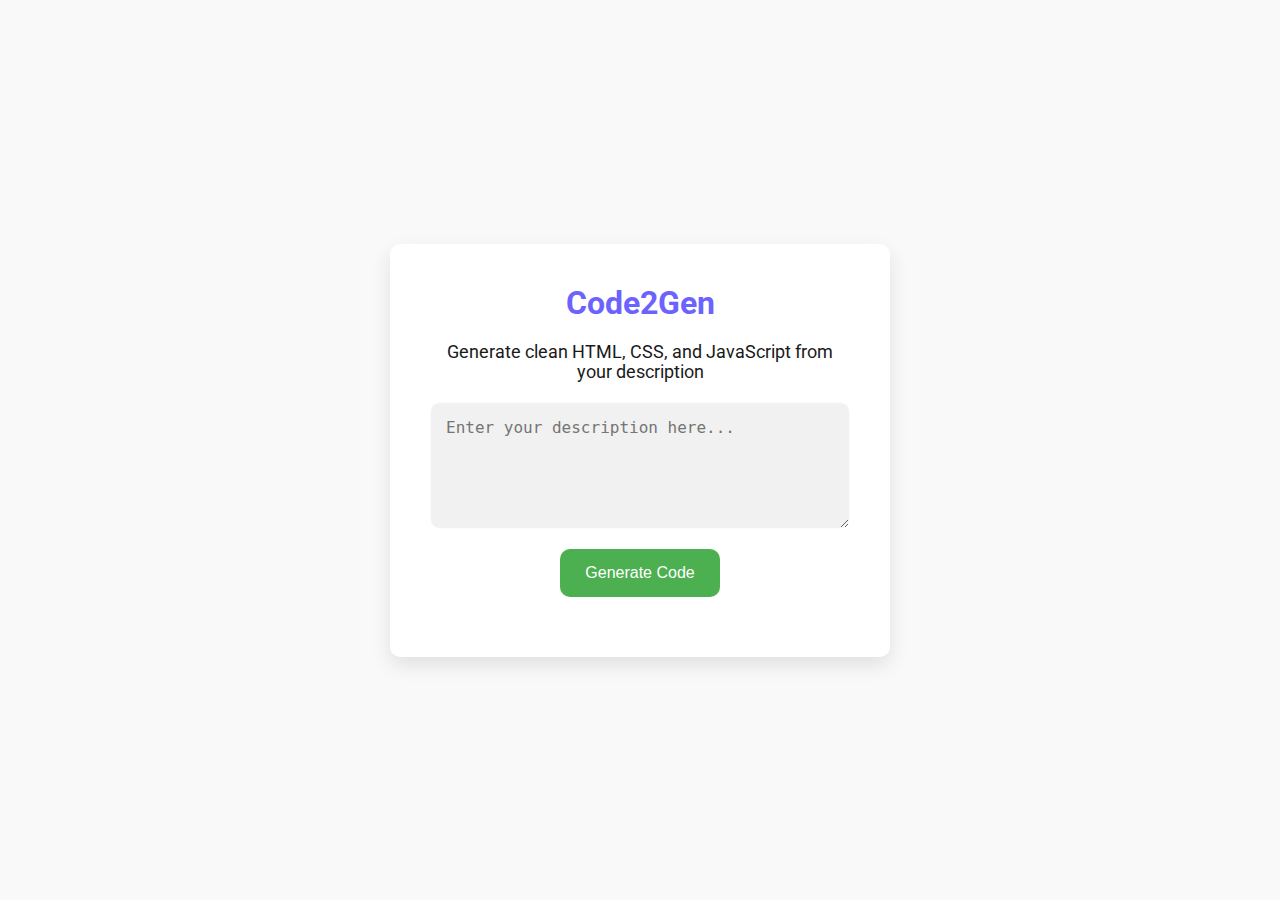
<file: index.html>
<!DOCTYPE html>
<html lang="en">
<head>
    <meta charset="UTF-8">
    <meta name="viewport" content="width=device-width, initial-scale=1.0">
    <title>Code2Gen - Generate HTML, CSS, JS</title>
    <link rel="stylesheet" href="styles.css">
    <link href="https://fonts.googleapis.com/css2?family=Roboto:wght@400;500;700&display=swap" rel="stylesheet">
    <link rel="icon" type="image/png" href="fav/favicon-48x48.png" sizes="48x48" />
    <link rel="icon" type="image/svg+xml" href="fav/favicon.svg" />
    <link rel="shortcut icon" href="fav/favicon.ico" />
    <link rel="apple-touch-icon" sizes="180x180" href="fav/apple-touch-icon.png" />
    <link rel="manifest" href="fav/site.webmanifest" />
</head>
<body>
    <div class="wrapper">
        <div class="card">
            <h1>Code2Gen</h1>
            <p>Generate clean HTML, CSS, and JavaScript from your description</p>
            <form id="generate-form">
                <textarea id="description" placeholder="Enter your description here..." rows="5"></textarea>
                <button type="submit">Generate Code</button>
            </form>
            <div id="loader" class="loader" style="display: none;"></div>
            <div id="result">
                <!-- Loader will be shown here -->
               
            </div>
        </div>
    </div>

    <script src="script.js"></script>
</body>
</html>
</file>
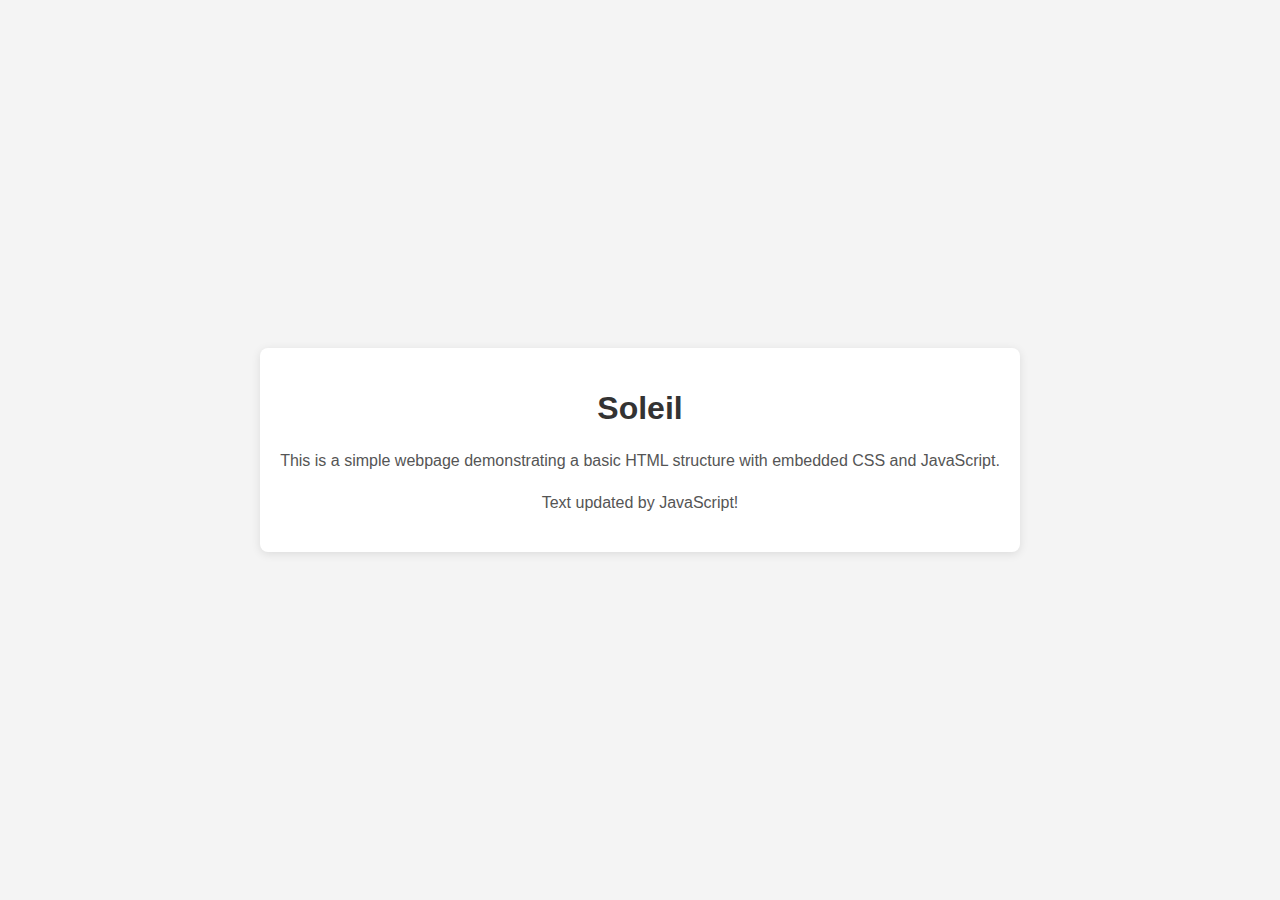
<file: builds/build_10_index.html>
<!DOCTYPE html>
<html lang="en">
<head>
    <meta charset="UTF-8">
    <meta name="viewport" content="width=device-width, initial-scale=1.0">
    <title>Soleil</title>
    <style>
        body {
            font-family: sans-serif;
            margin: 0;
            padding: 0;
            background-color: #f4f4f4;
            display: flex;
            justify-content: center;
            align-items: center;
            min-height: 100vh;
        }
        .container {
            background-color: white;
            padding: 20px;
            border-radius: 8px;
            box-shadow: 0 2px 10px rgba(0, 0, 0, 0.1);
            text-align: center;
        }
        h1 {
            color: #333;
        }
        p {
            color: #555;
            line-height: 1.6;
        }
        @media (max-width: 768px) {
            .container {
                padding: 10px;
            }
        }
    </style>
</head>
<body>
    <div class="container">
        <h1>Soleil</h1>
        <p>This is a simple webpage demonstrating a basic HTML structure with embedded CSS and JavaScript.</p>
        <p id="dynamic-text">This text will be updated by JavaScript.</p>
    </div>
    <script>
        //Simple JavaScript to update the text
        document.getElementById("dynamic-text").textContent = "Text updated by JavaScript!";
    </script>
</body>
</html>
</file>
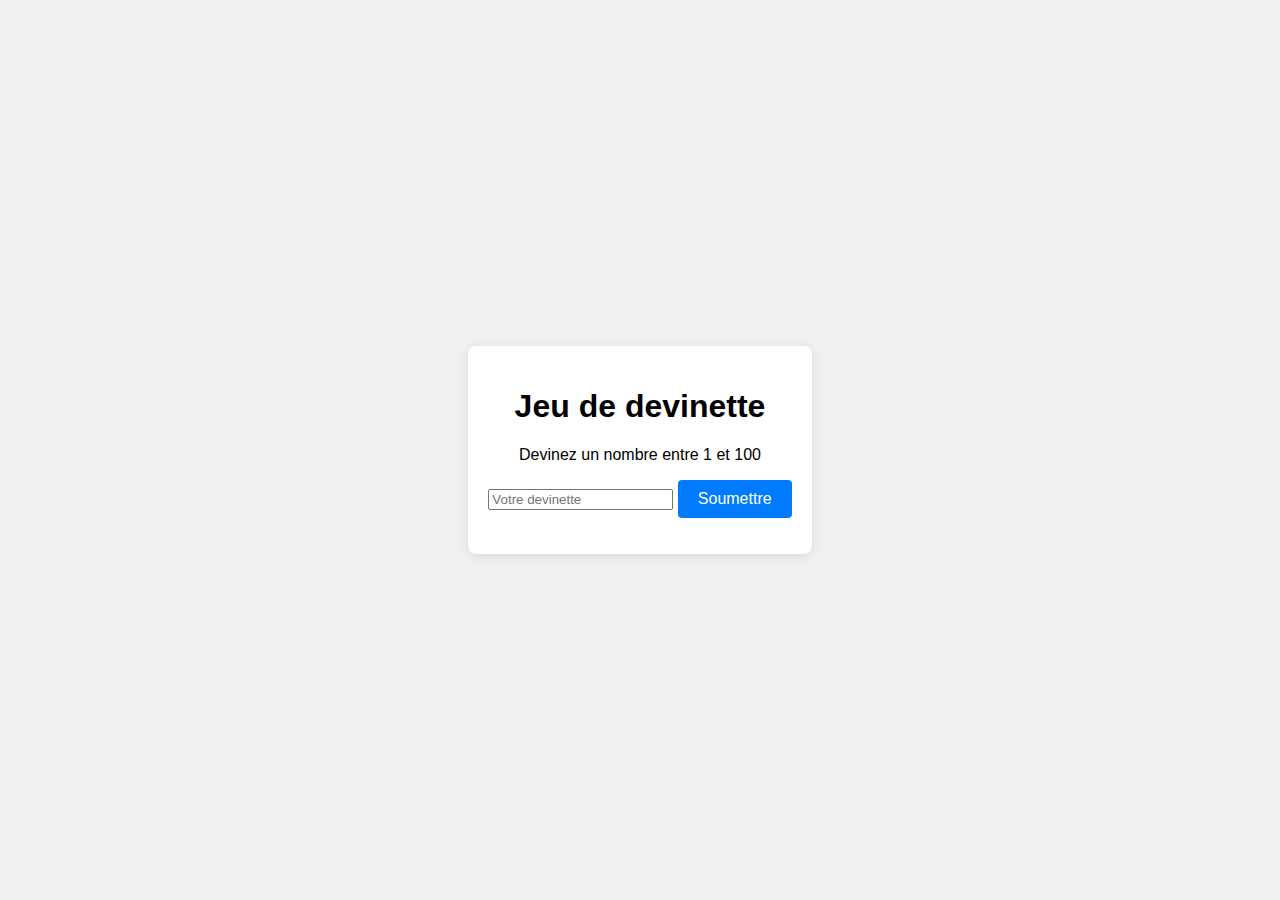
<file: builds/build_18_index.html>
<!DOCTYPE html>
<html lang="fr">
<head>
    <meta charset="UTF-8">
    <meta name="viewport" content="width=device-width, initial-scale=1.0">
    <title>Jeu en JavaScript</title>
    <style>
        body {
            font-family: Arial, sans-serif;
            background-color: #f0f0f0;
            display: flex;
            justify-content: center;
            align-items: center;
            height: 100vh;
            margin: 0;
        }
        #game {
            background: white;
            border-radius: 8px;
            box-shadow: 0 2px 10px rgba(0, 0, 0, 0.1);
            padding: 20px;
            text-align: center;
        }
        button {
            padding: 10px 20px;
            font-size: 16px;
            border: none;
            border-radius: 4px;
            background-color: #007bff;
            color: white;
            cursor: pointer;
            transition: background-color 0.3s;
        }
        button:hover {
            background-color: #0056b3;
        }
    </style>
</head>
<body>
    <div id="game">
        <h1>Jeu de devinette</h1>
        <p>Devinez un nombre entre 1 et 100</p>
        <input type="number" id="guess" placeholder="Votre devinette" />
        <button id="submit">Soumettre</button>
        <p id="message"></p>
    </div>
    <script>
        const randomNumber = Math.floor(Math.random() * 100) + 1;
        const submitButton = document.getElementById('submit');
        const messageDisplay = document.getElementById('message');
        const guessInput = document.getElementById('guess');

        submitButton.addEventListener('click', function() {
            const userGuess = parseInt(guessInput.value);
            if (isNaN(userGuess)) {
                messageDisplay.textContent = 'Veuillez entrer un nombre valide.';
                return;
            }
            if (userGuess < 1 || userGuess > 100) {
                messageDisplay.textContent = 'Le nombre doit être entre 1 et 100.';
                return;
            }
            if (userGuess === randomNumber) {
                messageDisplay.textContent = 'Bravo! Vous avez deviné le bon nombre!';
            } else if (userGuess < randomNumber) {
                messageDisplay.textContent = 'Trop bas! Essayez encore.';
            } else {
                messageDisplay.textContent = 'Trop haut! Essayez encore.';
            }
        });
    </script>
</body>
</html>
</file>
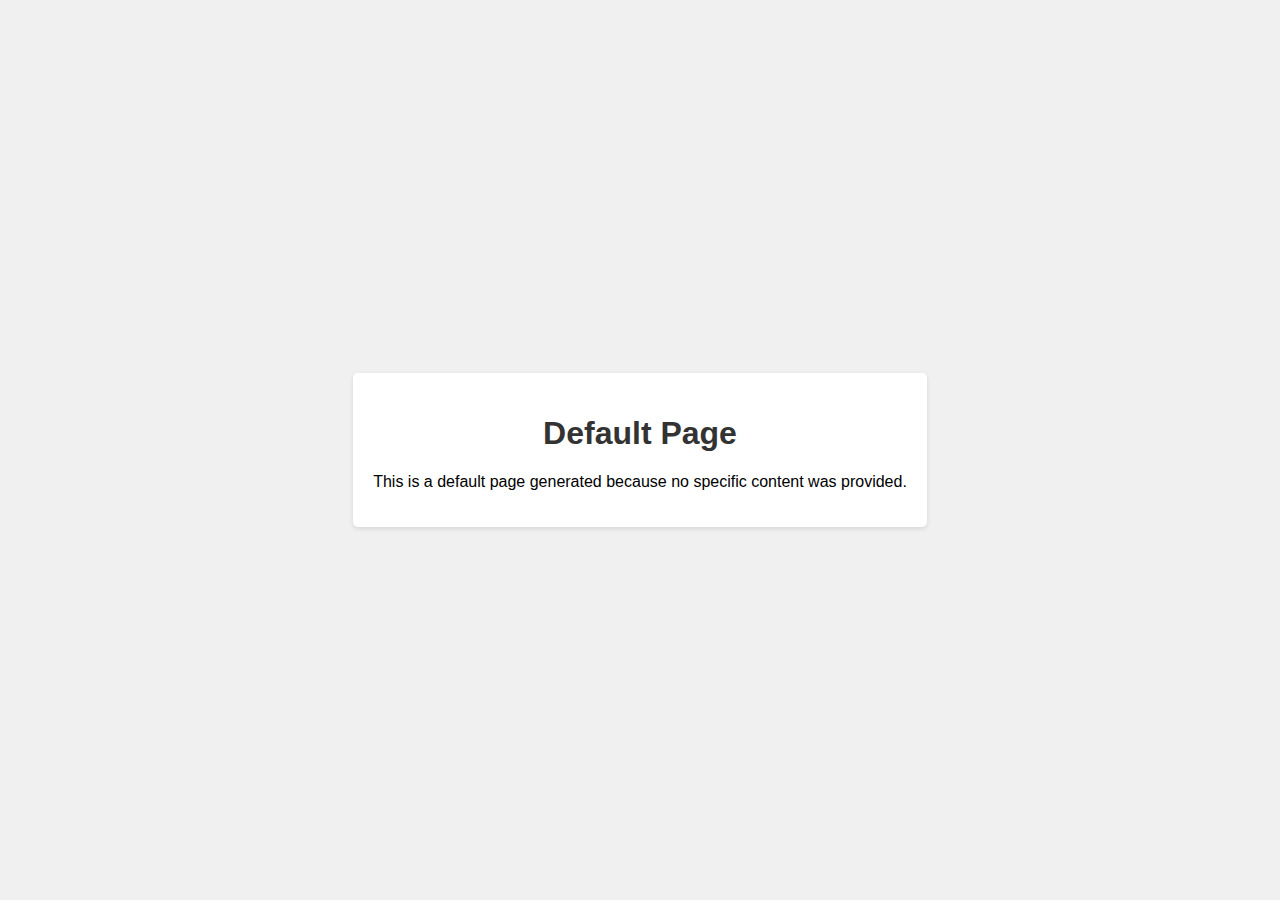
<file: builds/build_8_index.html>
<!DOCTYPE html>
<html lang="en">
<head>
    <meta charset="UTF-8">
    <meta name="viewport" content="width=device-width, initial-scale=1.0">
    <title>Default Page</title>
    <style>
        body {
            font-family: sans-serif;
            margin: 0;
            padding: 0;
            display: flex;
            justify-content: center;
            align-items: center;
            min-height: 100vh;
            background-color: #f0f0f0;
        }

        .container {
            background-color: #fff;
            padding: 20px;
            border-radius: 5px;
            box-shadow: 0 2px 5px rgba(0, 0, 0, 0.1);
            text-align: center;
        }
        h1 {
            color: #333;
        }
    </style>
</head>
<body>
    <div class="container">
        <h1>Default Page</h1>
        <p>This is a default page generated because no specific content was provided.</p>
    </div>
    <script>
        // Add your JavaScript code here if needed.
        console.log("Page loaded");
    </script>
</body>
</html>
</file>
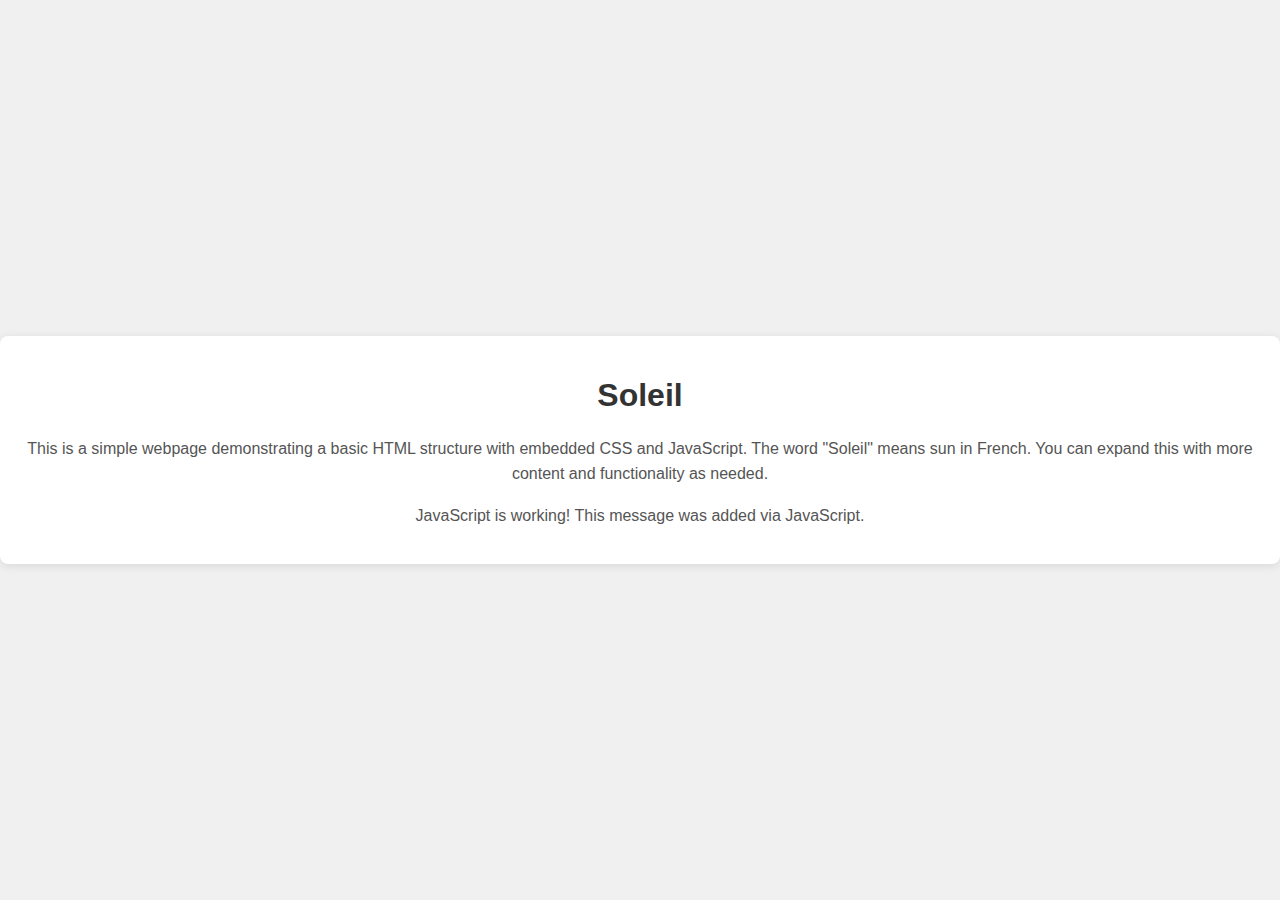
<file: builds/build_9_index.html>
<!DOCTYPE html>
<html lang="en">
<head>
    <meta charset="UTF-8">
    <meta name="viewport" content="width=device-width, initial-scale=1.0">
    <title>Soleil</title>
    <style>
        body {
            font-family: sans-serif;
            display: flex;
            justify-content: center;
            align-items: center;
            min-height: 100vh;
            margin: 0;
            background-color: #f0f0f0;
        }
        .container {
            background-color: white;
            padding: 20px;
            border-radius: 8px;
            box-shadow: 0 2px 10px rgba(0, 0, 0, 0.1);
            text-align: center;
        }
        h1 {
            color: #333;
        }
        p {
            color: #555;
            line-height: 1.6;
        }
        @media (max-width: 768px) {
            .container {
                width: 90%;
            }
        }
    </style>
</head>
<body>
    <div class="container">
        <h1>Soleil</h1>
        <p>This is a simple webpage demonstrating a basic HTML structure with embedded CSS and JavaScript.  The word "Soleil" means sun in French.  You can expand this with more content and functionality as needed.</p>
        <p id="js-message"></p>
    </div>
    <script>
        document.getElementById('js-message').textContent = 'JavaScript is working! This message was added via JavaScript.';
    </script>
</body>
</html>
</file>
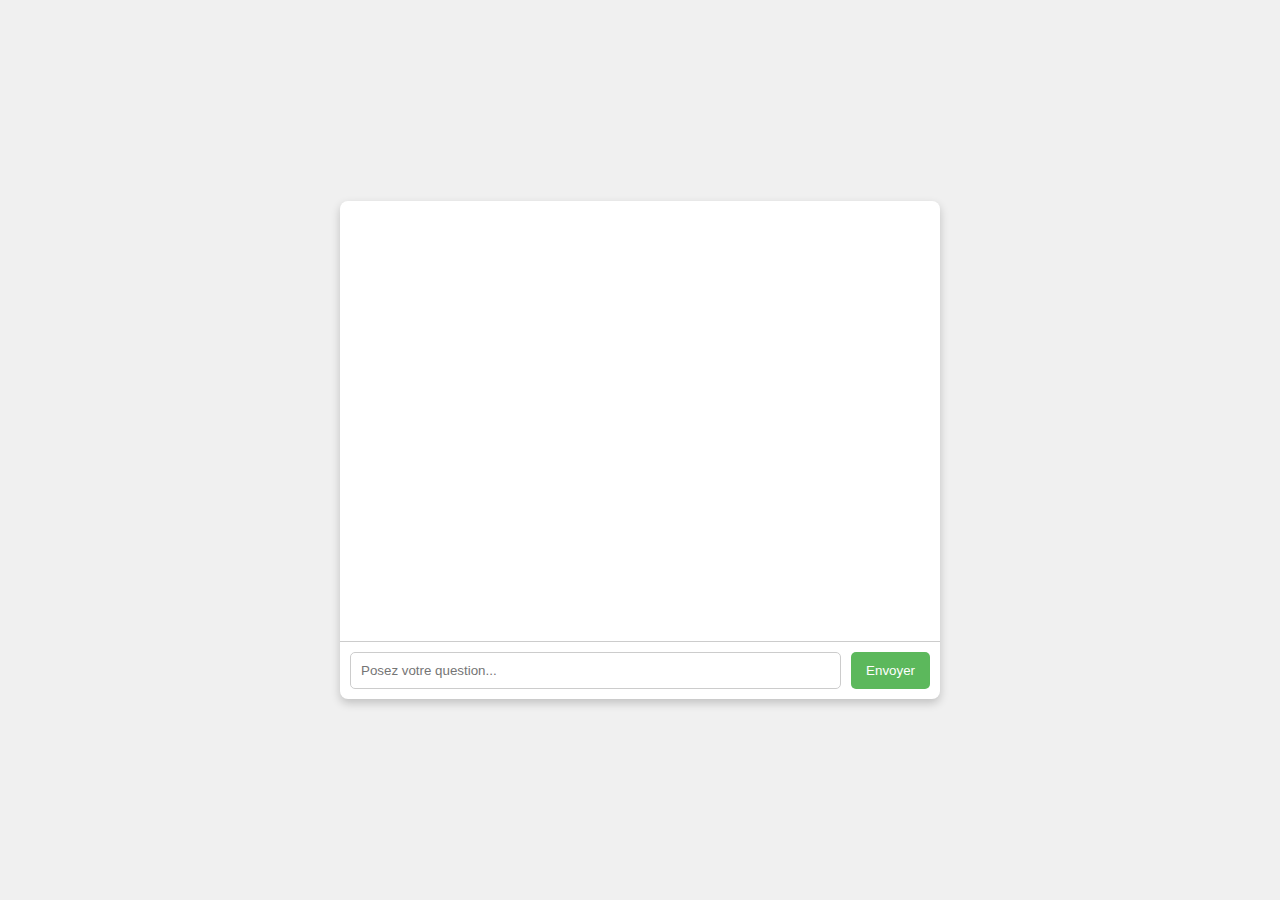
<file: builds/Chat_Like_GPT.html>
<!DOCTYPE html>
<html lang="fr">
<head>
    <meta charset="UTF-8">
    <meta name="viewport" content="width=device-width, initial-scale=1.0">
    <title>Chat Like GPT</title>
    <style>
        body {
            font-family: Arial, sans-serif;
            background-color: #f0f0f0;
            margin: 0;
            padding: 0;
            display: flex;
            justify-content: center;
            align-items: center;
            height: 100vh;
        }
        #chat-container {
            width: 90%;
            max-width: 600px;
            background: white;
            border-radius: 8px;
            box-shadow: 0 4px 10px rgba(0, 0, 0, 0.2);
            overflow: hidden;
        }
        #messages {
            padding: 20px;
            height: 400px;
            overflow-y: auto;
        }
        .message {
            margin: 10px 0;
            padding: 10px;
            border-radius: 5px;
        }
        .user {
            background-color: #e1ffc7;
            align-self: flex-end;
        }
        .bot {
            background-color: #d1e0ff;
            align-self: flex-start;
        }
        #input-area {
            display: flex;
            padding: 10px;
            border-top: 1px solid #ccc;
        }
        #user-input {
            flex: 1;
            padding: 10px;
            border: 1px solid #ccc;
            border-radius: 5px;
            margin-right: 10px;
        }
        #send-button {
            padding: 10px 15px;
            background-color: #5cb85c;
            border: none;
            border-radius: 5px;
            color: white;
            cursor: pointer;
        }
        #send-button:hover {
            background-color: #4cae4c;
        }
    </style>
</head>
<body>
    <div id="chat-container">
        <div id="messages"></div>
        <div id="input-area">
            <input type="text" id="user-input" placeholder="Posez votre question..." />
            <button id="send-button">Envoyer</button>
        </div>
    </div>
    <script>
        const messagesContainer = document.getElementById('messages');
        const userInput = document.getElementById('user-input');
        const sendButton = document.getElementById('send-button');

        sendButton.addEventListener('click', sendMessage);
        userInput.addEventListener('keypress', function(event) {
            if (event.key === 'Enter') {
                sendMessage();
            }
        });

        function sendMessage() {
            const userMessage = userInput.value.trim();
            if (userMessage) {
                addMessage(userMessage, 'user');
                userInput.value = '';
                // Simulate bot response
                setTimeout(() => addMessage('Ceci est une réponse du bot.', 'bot'), 500);
            }
        }

        function addMessage(text, sender) {
            const messageDiv = document.createElement('div');
            messageDiv.classList.add('message', sender);
            messageDiv.textContent = text;
            messagesContainer.appendChild(messageDiv);
            messagesContainer.scrollTop = messagesContainer.scrollHeight; // Scroll to bottom
        }
    </script>
</body>
</html>
</file>
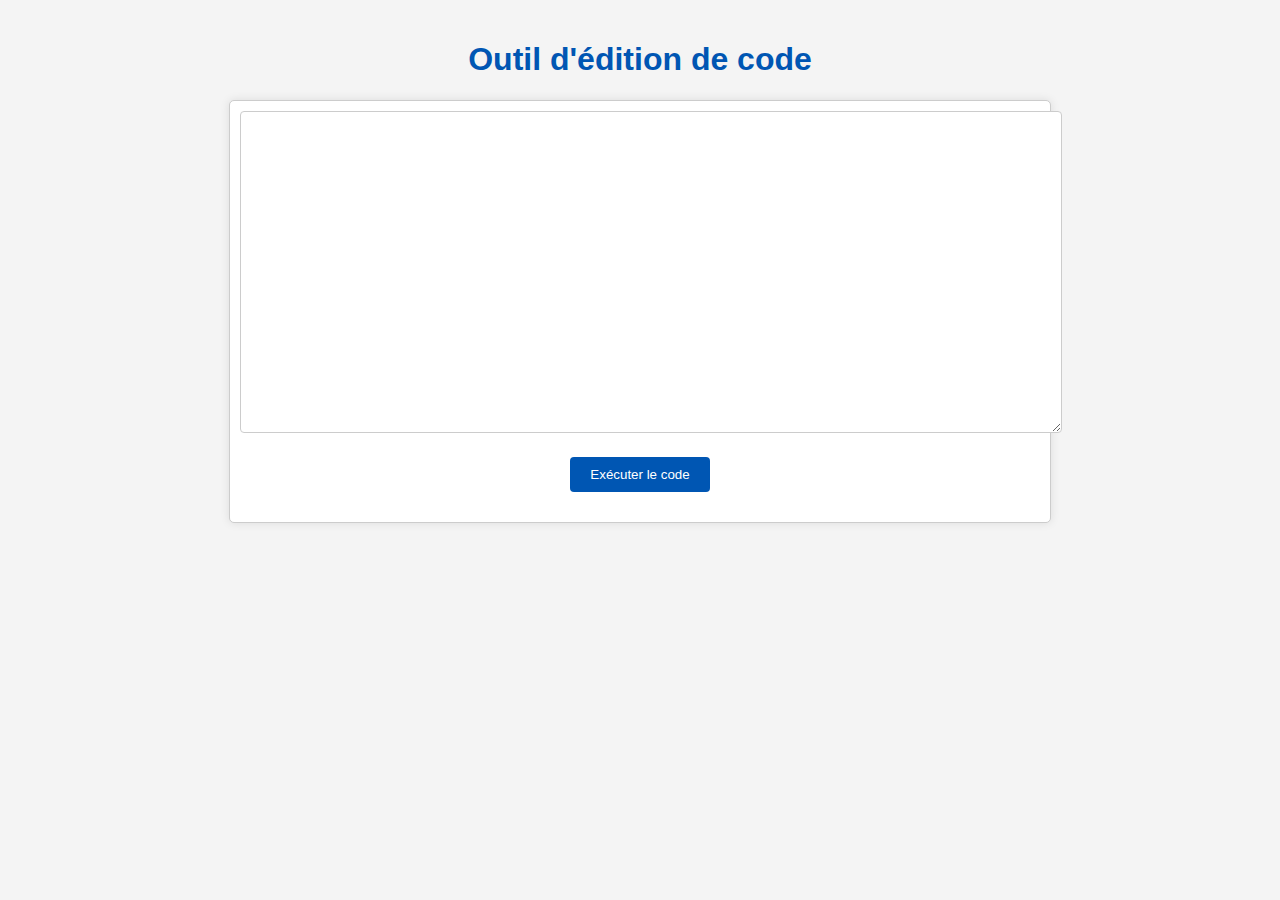
<file: builds/code_editor.html>
<!DOCTYPE html>
<html lang="fr">
<head>
    <meta charset="UTF-8">
    <meta name="viewport" content="width=device-width, initial-scale=1.0">
    <title>Outil d'édition de code</title>
    <style>
        body {
            font-family: Arial, sans-serif;
            margin: 0;
            padding: 20px;
            background-color: #f4f4f4;
            color: #333;
        }
        h1 {
            text-align: center;
            color: #0056b3;
        }
        .editor {
            width: 100%;
            max-width: 800px;
            margin: 20px auto;
            padding: 10px;
            border: 1px solid #ccc;
            background-color: #fff;
            border-radius: 5px;
            box-shadow: 0 0 10px rgba(0, 0, 0, 0.1);
        }
        textarea {
            width: 100%;
            height: 300px;
            border: 1px solid #ccc;
            border-radius: 4px;
            padding: 10px;
            font-family: monospace;
        }
        button {
            display: block;
            margin: 20px auto;
            padding: 10px 20px;
            background-color: #0056b3;
            color: #fff;
            border: none;
            border-radius: 4px;
            cursor: pointer;
        }
        button:hover {
            background-color: #004494;
        }
    </style>
</head>
<body>
    <h1>Outil d'édition de code</h1>
    <div class="editor">
        <textarea id="codeEditor"></textarea>
        <button id="runButton">Exécuter le code</button>
    </div>
    <script>
        document.getElementById('runButton').addEventListener('click', function() {
            const code = document.getElementById('codeEditor').value;
            try {
                const result = eval(code);
                alert('Résultat: ' + result);
            } catch (error) {
                alert('Erreur: ' + error.message);
            }
        });
    </script>
</body>
</html>
</file>
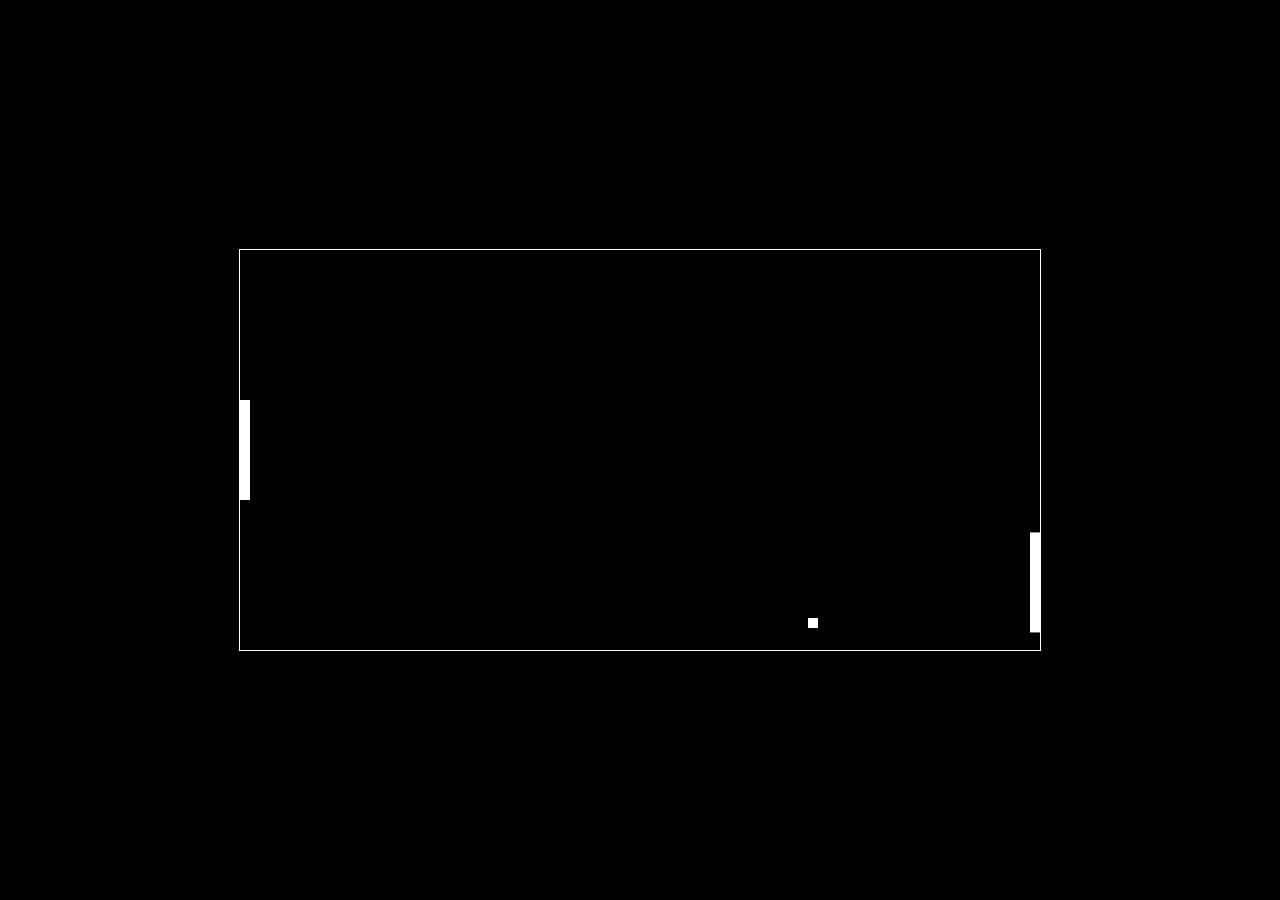
<file: builds/pong.html>
<html lang="en" data-lt-installed="true"><head>
    <meta charset="UTF-8">
    <meta name="viewport" content="width=device-width, initial-scale=1.0">
    <title>Pong Game</title>
    <style>
        body {
            display: flex;
            justify-content: center;
            align-items: center;
            height: 100vh;
            margin: 0;
            background-color: #000;
        }
        canvas {
            border: 1px solid #fff;
        }
    </style>
</head>
<body>
    <canvas id="pong" width="800" height="400"></canvas>
    <script>
        const canvas = document.getElementById('pong');
        const context = canvas.getContext('2d');

        // Create the pong paddle
        const paddleWidth = 10, paddleHeight = 100;
        const player = { x: 0, y: canvas.height / 2 - paddleHeight / 2, width: paddleWidth, height: paddleHeight, color: '#fff', score: 0 };
        const computer = { x: canvas.width - paddleWidth, y: canvas.height / 2 - paddleHeight / 2, width: paddleWidth, height: paddleHeight, color: '#fff', score: 0 };

        // Create the pong ball
        const ballSize = 10;
        const ball = { x: canvas.width / 2, y: canvas.height / 2, size: ballSize, speed: 4, velocityX: 4, velocityY: 4, color: '#fff' };

        // Control the player's paddle
        document.addEventListener('mousemove', (event) => {
            const rect = canvas.getBoundingClientRect();
            player.y = event.clientY - rect.top - player.height / 2;
        });

        // Draw everything
        function draw() {
            // Clear the canvas
            context.clearRect(0, 0, canvas.width, canvas.height);

            // Draw paddles
            context.fillStyle = player.color;
            context.fillRect(player.x, player.y, player.width, player.height);
            context.fillStyle = computer.color;
            context.fillRect(computer.x, computer.y, computer.width, computer.height);

            // Draw ball
            context.fillStyle = ball.color;
            context.fillRect(ball.x, ball.y, ball.size, ball.size);
        }

        // Update game elements
        function update() {
            // Move the ball
            ball.x += ball.velocityX;
            ball.y += ball.velocityY;

            // Ball collision with top and bottom walls
            if (ball.y + ball.size > canvas.height || ball.y < 0) {
                ball.velocityY = -ball.velocityY;
            }

            // Ball collision with paddles
            if (ball.x < player.x + player.width && ball.y + ball.size > player.y && ball.y < player.y + player.height) {
                ball.velocityX = -ball.velocityX;
            } else if (ball.x + ball.size > computer.x && ball.y + ball.size > computer.y && ball.y < computer.y + computer.height) {
                ball.velocityX = -ball.velocityX;
            }

            // Reset ball if it goes out of bounds
            if (ball.x < 0 || ball.x + ball.size > canvas.width) {
                ball.x = canvas.width / 2;
                ball.y = canvas.height / 2;
                ball.velocityX = -ball.velocityX;
                ball.velocityY = 4;
            }

            // Placeholder computer AI movement
            computer.y += (ball.y - (computer.y + computer.height / 2)) * 0.1;
        }

        // Game loop
        function gameLoop() {
            draw();
            update();
            requestAnimationFrame(gameLoop);
        }

        gameLoop();
    </script>

</body></html>
</file>
<file: styles.css>
* {
  box-sizing: border-box;
  margin: 0;
  padding: 0;
}

body {
  font-family: "Roboto", sans-serif;
  background-color: #f9f9f9;
  color: #333;
  display: flex;
  justify-content: center;
  align-items: center;
  height: 100vh;
  padding: 20px;
}

.wrapper {
  display: flex;
  justify-content: center;
  align-items: center;
  height: 100%;
  width: 100%;
}

.card {
  background-color: white;
  width: 100%;
  max-width: 500px;
  padding: 40px;
  border-radius: 10px;
  box-shadow: 0 8px 20px rgba(0, 0, 0, 0.1);
  text-align: center;
  transition: transform 0.3s ease, box-shadow 0.3s ease;
}
.card h1 {
  font-size: 2rem;
  color: #6c63ff;
  margin-bottom: 20px;
  font-weight: 700;
}
.card p {
  font-size: 1.1rem;
  margin-bottom: 20px;
  color: #1a1a1a;
}
.card form {
  display: flex;
  flex-direction: column;
  align-items: center;
}
.card form textarea {
  width: 100%;
  padding: 15px;
  border: 1px solid #fcfcff;
  border-radius: 10px;
  margin-bottom: 20px;
  font-size: 1rem;
  color: #333;
  background-color: #f1f1f1;
  transition: border-color 0.3s ease;
}
.card form textarea:focus {
  border-color: #6c63ff;
  outline: none;
}
.card form button {
  padding: 15px 25px;
  background-color: #4caf50;
  color: white;
  border: none;
  border-radius: 10px;
  font-size: 1rem;
  font-weight: 500;
  cursor: pointer;
  transition: background-color 0.3s ease, transform 0.3s ease;
}
.card form button:hover {
  background-color: #3d8b40;
  transform: translateY(-2px);
}
.card form button:focus {
  outline: none;
}
.card #result {
  margin-top: 20px;
}
.card #result a {
  color: #6c63ff;
  text-decoration: none;
  font-weight: 500;
  transition: color 0.3s ease;
}
.card #result a:hover {
  color: #3c30ff;
}

.loader {
  border: 4px solid #f3f3f3; /* Light grey */
  border-top: 4px solid #6c63ff; /* Blue */
  border-radius: 50%;
  width: 40px;
  height: 40px;
  animation: spin 1s linear infinite;
  margin: 20px auto; /* Center the loader */
}

@keyframes spin {
  0% {
    transform: rotate(0deg);
  }
  100% {
    transform: rotate(360deg);
  }
}
</file>
